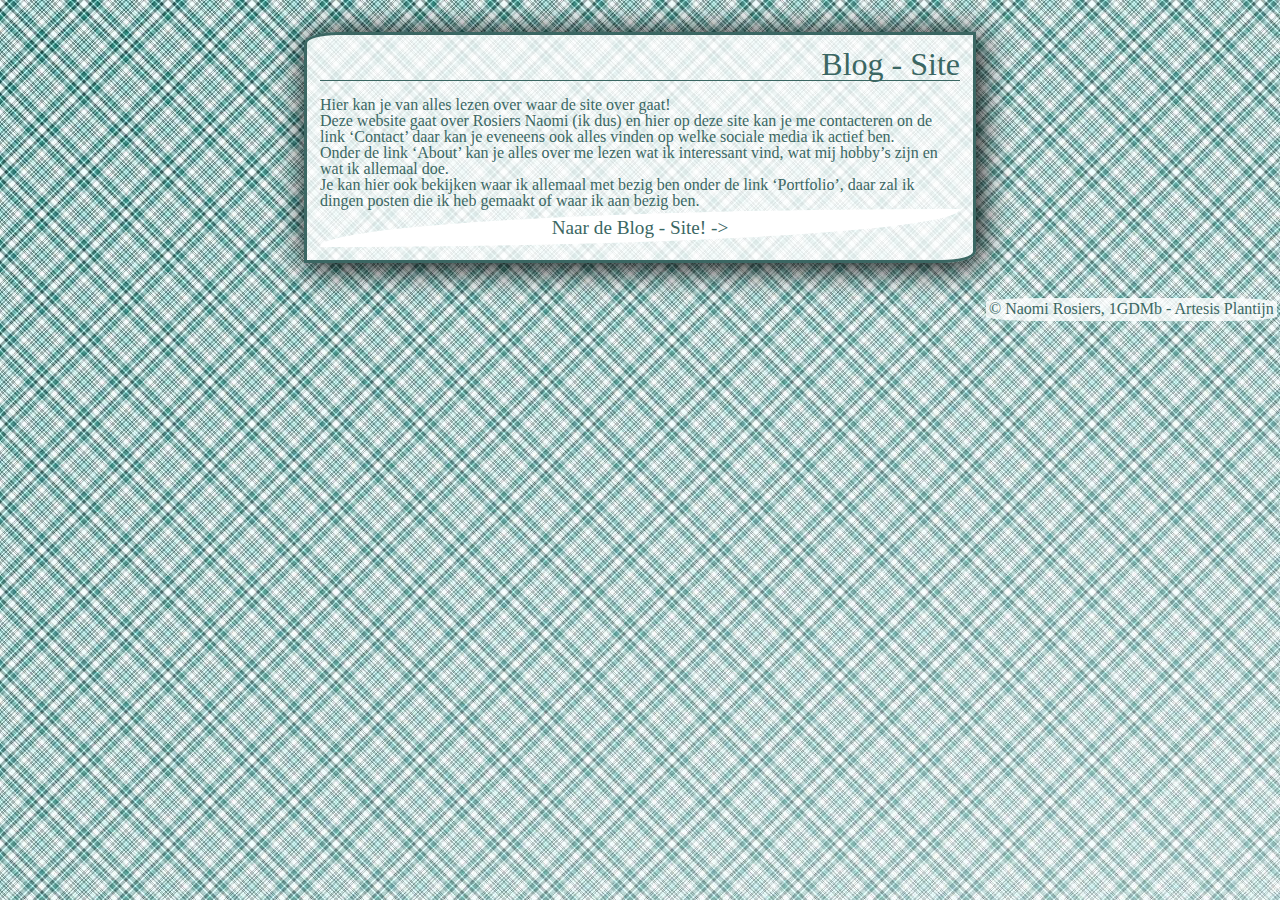
<file: index.html>
<!doctype html>
<html>
	<head>
		<title>Blog - Rosiers Naomi</title>
		<link rel="stylesheet" type="text/css" href="reset.css">
		<link rel="stylesheet" type="text/css" href="Start.css">
		<meta charset="utf-8">
	</head>
	<body>
		<div class="kader2">
			<h3>Blog - Site</h3>
			<p>Hier kan je van alles lezen over waar de site over gaat!<br>
				Deze website gaat over Rosiers Naomi (ik dus) en hier op deze site kan je me contacteren on de link ‘Contact’ daar kan je eveneens ook alles vinden op welke sociale media ik actief ben.<br>
				Onder de link ‘About’ kan je alles over me lezen wat ik interessant vind, wat mij hobby’s zijn en wat ik allemaal doe.<br>
				Je kan hier ook bekijken waar ik allemaal met bezig ben onder de link ‘Portfolio’, daar zal ik dingen posten die ik heb gemaakt of waar ik aan bezig ben.<br>
				</p>
			<a href="Links/Home.html">Naar de Blog - Site! -></a>
			</div>

			<footer>
				<p class="copyright">© Naomi Rosiers, 1GDMb - Artesis Plantijn</p>
			</footer>

		<!-- Rosiers Naomi, 1GDMb -->
		<script src="jquery-2.1.3.min.js"></script>
		<script src="Start.js"></script>
	</body>
</html>
</file>
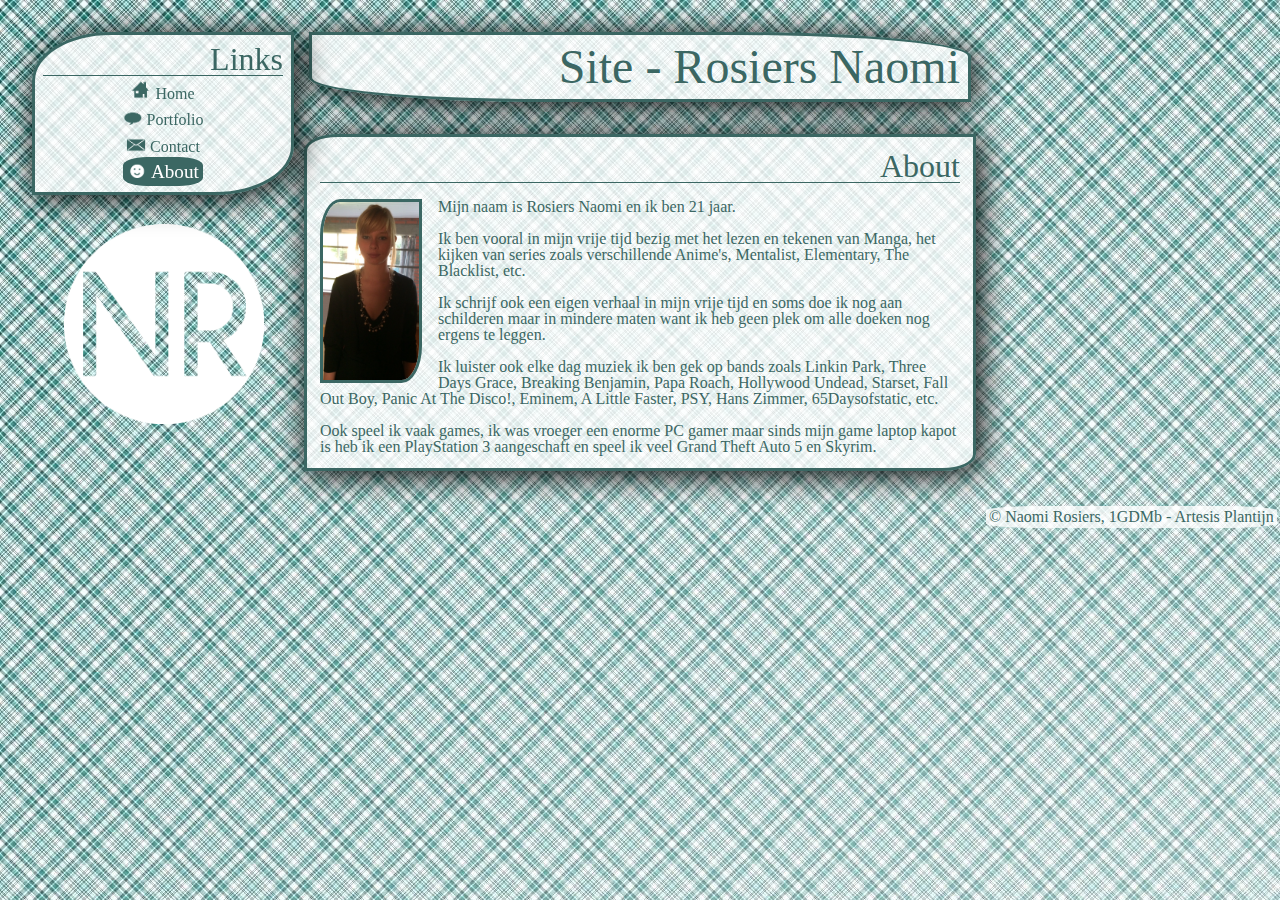
<file: Links/About.html>
<!doctype html>
<html>
	<head>
		<title>Site - Rosiers Naomi</title>
		<link rel="stylesheet" type="text/css" href="reset.css">
		<link rel="stylesheet" type="text/css" href="About.css">
		<meta charset="utf-8">
	</head>
	<body>

		<img src="Afbeeldingen/LogoNR.png" width="200px" height="200px" class="logoNR">

		<div class="kader1">
			<h2>Links</h2>
			<ul>
			<li ><a href="Home.html" class="link1"><img src="Afbeeldingen/Huisje1.png" width="20px" class="huis1"><img src="Afbeeldingen/Huisje2.png" width="20px" class="onzichtbaar huis2"> Home</a></li>

			<li><a href="Blog.html" class="link2"><img src="Afbeeldingen/Blog1.png" width="20px" class="blog1"><img src="Afbeeldingen/Blog2.png" width="20px" class="onzichtbaar blog2"> Portfolio</a></li>

			<li><a href="Contact.html" class="link3"><img src="Afbeeldingen/Contact1.png" width="20px" class="con1"><img src="Afbeeldingen/Contact2.png" width="20px" class="onzichtbaar con2"> Contact</a></li>
			<li><span class="bloggie"><img src="Afbeeldingen/About2.png" width="20px"> About</span></li>
		</ul>
		</div>

		<div class="popup1 onzichtbaar">
			<p>Naar de Homepage pagina, waar je vanalles van informatie kunt vinden over deze website en meer!</p>
		</div>

		<div class="popup2 onzichtbaar">
			<p>Naar de Portfolio pagina, waar je alles kan lezen en bekijken over wat ik allemaal heb gedaan en wat ik nog ga doen!</p>
		</div>

		<div class="popup3 onzichtbaar">
			<p>Naar de Contact pagina, waar je mij een e-mail kunt sturen, me kunt volgen op sociale media en meer!</p>
		</div>

		<header>
    	<h1>Site - Rosiers Naomi</h1>
    	</header>

		<div class="kader2">
			<h3>About</h3>
			<img src="Afbeeldingen/EigenFoto.png" class="EigenFoto">
			<p>Mijn naam is Rosiers Naomi en ik ben 21 jaar.<br><br>

				Ik ben vooral in mijn vrije tijd bezig met het lezen en tekenen van Manga, het kijken van series zoals verschillende Anime's, Mentalist, Elementary, The Blacklist, etc.<br><br>

				Ik schrijf ook een eigen verhaal in mijn vrije tijd en soms doe ik nog aan schilderen maar in mindere maten want ik heb geen plek om alle doeken nog ergens te leggen.<br><br>

				Ik luister ook elke dag muziek ik ben gek op bands zoals Linkin Park, Three Days Grace, Breaking Benjamin, Papa Roach, Hollywood Undead, Starset, Fall Out Boy, Panic At The Disco!, Eminem, A Little Faster, PSY, Hans Zimmer, 65Daysofstatic, etc.<br><br>

				Ook speel ik vaak games, ik was vroeger een enorme PC gamer maar sinds mijn game laptop kapot is heb ik een PlayStation 3 aangeschaft en speel ik veel Grand Theft Auto 5 en Skyrim.
				</p>
			</div>

			<footer>
				<p class="copyright">© Naomi Rosiers, 1GDMb - Artesis Plantijn</p>
			</footer>

		<!-- Rosiers Naomi, 1GDMb -->
		<script src="jquery-2.1.3.min.js"></script>
		<script src="About.js"></script>
	</body>
</html>
</file>
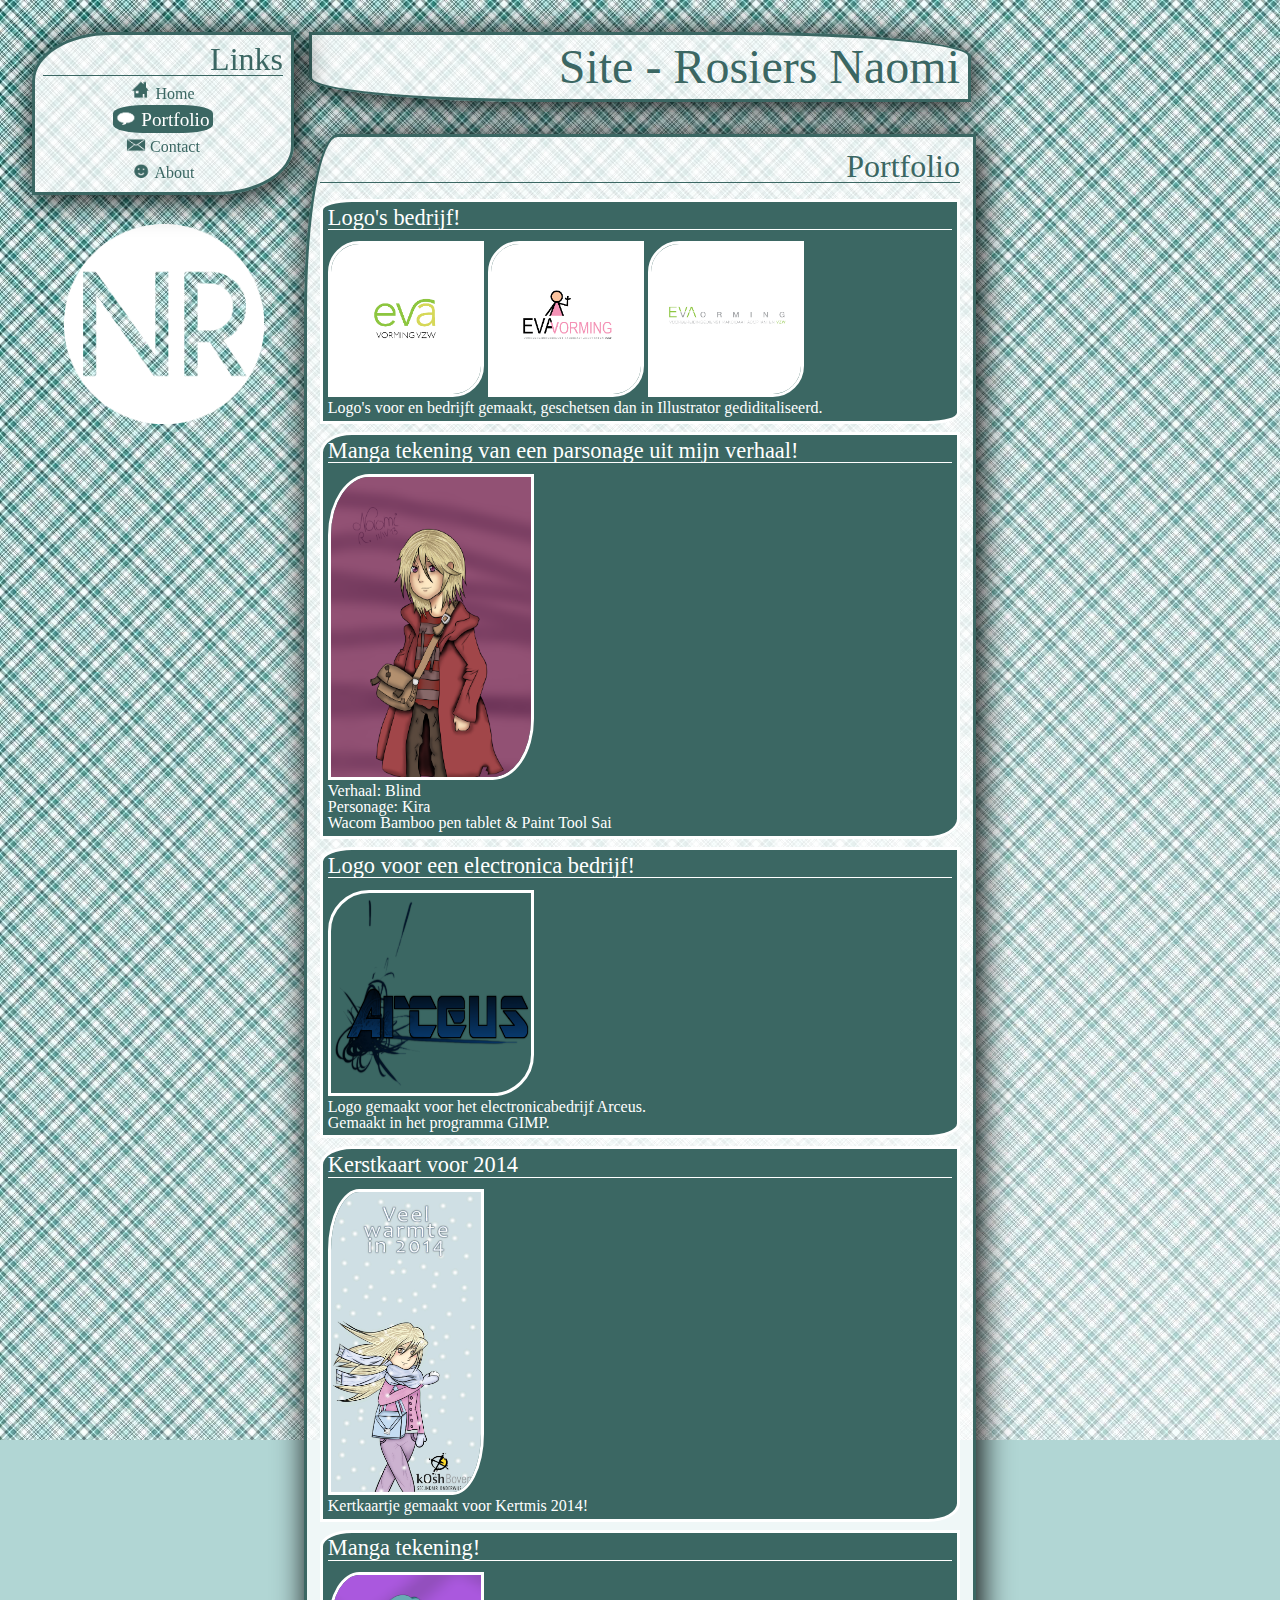
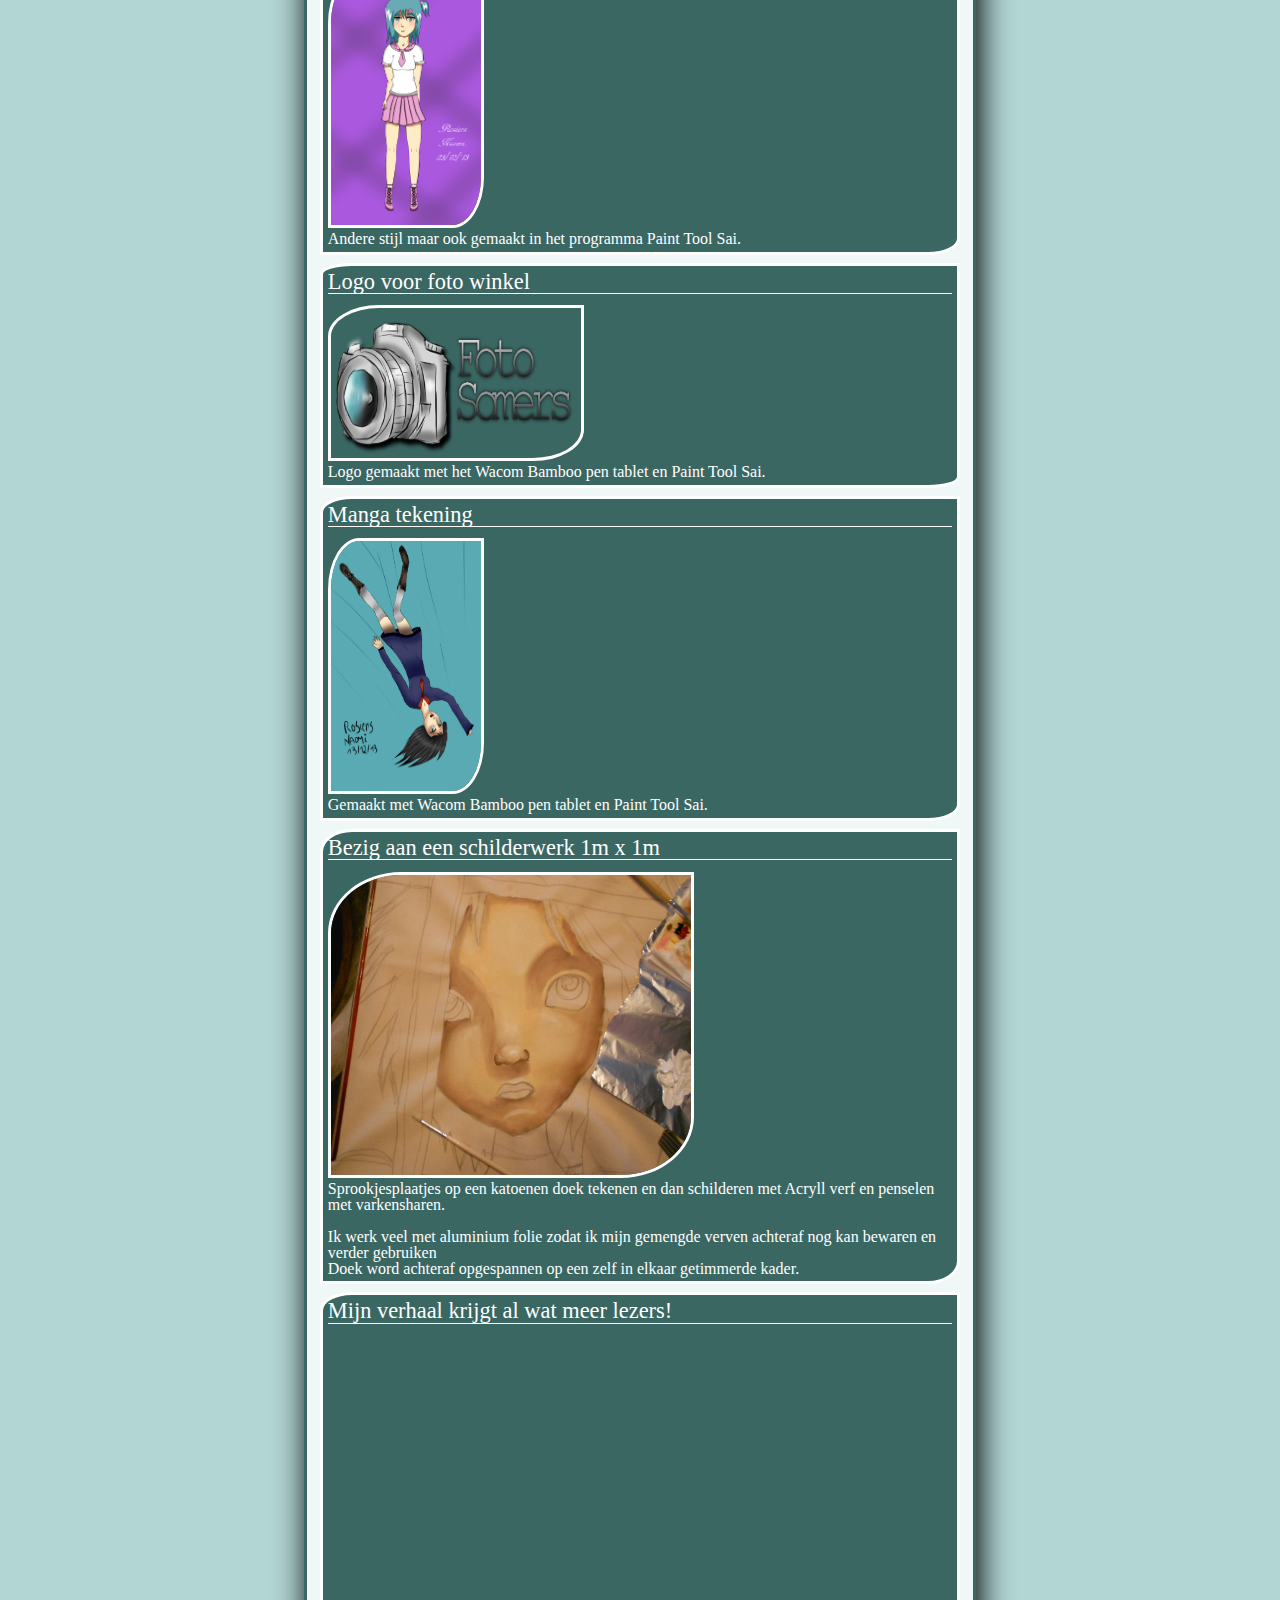
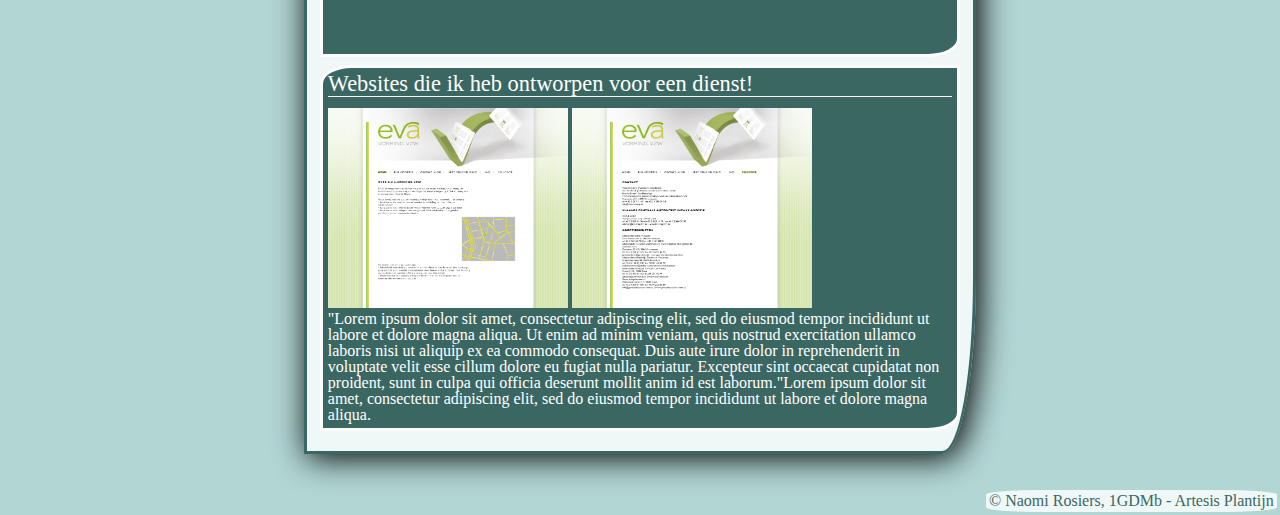
<file: Links/Blog.html>
<!doctype html>
<html>
	<head>
		<title>Site - Rosiers Naomi</title>
		<link rel="stylesheet" type="text/css" href="reset.css">
		<link rel="stylesheet" type="text/css" href="Blog.css">
		<meta charset="utf-8">
	</head>
	<body>

		<img src="Afbeeldingen/LogoNR.png" width="200px" height="200px" class="logoNR">

		<div class="kader1">
			<h2>Links</h2>
			<ul>
			<li ><a href="Home.html" class="link1"><img src="Afbeeldingen/Huisje1.png" width="20px" class="huis1"><img src="Afbeeldingen/Huisje2.png" width="20px" class="onzichtbaar huis2"> Home</a></li>
			<li><span class="bloggie"><img src="Afbeeldingen/Blog2.png" width="20px"> Portfolio</span></li>
			<li><a href="Contact.html" class="link3"><img src="Afbeeldingen/Contact1.png" width="20px" class="con1"><img src="Afbeeldingen/Contact2.png" width="20px" class="onzichtbaar con2"> Contact</a></li>

			<li><a href="About.html" class="link4"><img src="Afbeeldingen/About1.png" width="20px" class="ab1"><img src="Afbeeldingen/About2.png" width="20px" class="onzichtbaar ab2"> About</a></li>

		</ul>
		</div>

		<div class="popup1 onzichtbaar">
			<p>Naar de Homepage pagina, waar je vanalles van informatie kunt vinden over deze website en meer!</p>
		</div>

		<div class="popup3 onzichtbaar">
			<p>Naar de Contact pagina, waar je mij een e-mail kunt sturen, me kunt volgen op sociale media en meer!</p>
		</div>

		<div class="popup4 onzichtbaar">
			<p>Naar de About pagina, waar je alles kunt lezen over mij. Wat ik graag doe, wat is lees, wat ik game en meer!</p>
		</div>

		<header>
    	<h1>Site - Rosiers Naomi</h1>
    	</header>

		<div class="kader2">
			<h3>Portfolio</h3>

			<div class="post">
				<h4>Logo's bedrijf!</h4>
				<img src="Afbeeldingen/LogosEVA1.png" width="150px" height="150px" class="fotokader">
				<img src="Afbeeldingen/LogosEVA2.png" width="150px" height="150px" class="fotokader">
				<img src="Afbeeldingen/LogosEVA3.png" width="150px" height="150px" class="fotokader">
				<p class="postpara">Logo's voor en bedrijft gemaakt, geschetsen dan in Illustrator gediditaliseerd.</p>
			</div>

			<div class="post">
				<h4>Manga tekening van een parsonage uit mijn verhaal!</h4>
				<img src="Afbeeldingen/Manga2.png" width="200px" height="300px" class="fotokader">
				<p class="postpara">Verhaal: Blind<br>
					Personage: Kira<br>
					Wacom Bamboo pen tablet & Paint Tool Sai</p>
			</div>

			<div class="post">
				<h4>Logo voor een electronica bedrijf!</h4>
				<img src="Afbeeldingen/ArceusLogo.png" width="200px" height="200px" class="fotokader">
				<p class="postpara">Logo gemaakt voor het electronicabedrijf Arceus.<br>
					Gemaakt in het programma GIMP.</p>
			</div>

			<div class="post">
				<h4>Kerstkaart voor 2014</h4>
				<img src="Afbeeldingen/Kerstkaart2014.jpg" width="150px" height="300px" class="fotokader">
				<p class="postpara">Kertkaartje gemaakt voor Kertmis 2014!</p>
			</div>

			<div class="post">
				<h4>Manga tekening!</h4>
				<img src="Afbeeldingen/Manga3.png" width="150px" height="250px" class="fotokader">
				<p class="postpara">Andere stijl maar ook gemaakt in het programma Paint Tool Sai.</p>
			</div>

			<div class="post">
				<h4>Logo voor foto winkel</h4>
				<img src="Afbeeldingen/LogoBen.png" width="250px" height="150px" class="fotokader">
				<p class="postpara">Logo gemaakt met het Wacom Bamboo pen tablet en Paint Tool Sai.</p>
			</div>

			<div class="post">
				<h4>Manga tekening</h4>
				<img src="Afbeeldingen/Manga1.png" width="150px" height="250px" class="fotokader">
				<p class="postpara">Gemaakt met Wacom Bamboo pen tablet en Paint Tool Sai.</p>
			</div>

			<div class="post">
			<h4>Bezig aan een schilderwerk 1m x 1m</h4>
			<img src="Afbeeldingen/Schilderwerk.JPG" width="360px" height="300px" class="fotokader">
			<p class="postpara">
				Sprookjesplaatjes op een katoenen doek tekenen en dan schilderen met Acryll verf en penselen met varkensharen.<br><br>

				Ik werk veel met aluminium folie zodat ik mijn gemengde verven achteraf nog kan bewaren en verder gebruiken<br>
				Doek word achteraf opgespannen op een zelf in elkaar getimmerde kader.</p>
			</div>

			<div class="post">
				<h4>Mijn verhaal krijgt al wat meer lezers!</h4>
			<iframe width="500" height="280" frameborder="0" allowfullscreen="" src="http://embed.wattpad.com/story/7439015"></iframe>
			</div>

			<div class="post">
			<h4>Websites die ik heb ontworpen voor een dienst!</h4>
			<img src="Afbeeldingen/Site1.png" width="240px" height="200px">
			<img src="Afbeeldingen/Site2.png" width="240px" height="200px">
			<p class="postpara">"Lorem ipsum dolor sit amet, consectetur adipiscing elit, sed do eiusmod tempor incididunt ut labore et dolore magna aliqua. Ut enim ad minim veniam, quis nostrud exercitation ullamco laboris nisi ut aliquip ex ea commodo consequat. Duis aute irure dolor in reprehenderit in voluptate velit esse cillum dolore eu fugiat nulla pariatur. Excepteur sint occaecat cupidatat non proident, sunt in culpa qui officia deserunt mollit anim id est laborum."Lorem ipsum dolor sit amet, consectetur adipiscing elit, sed do eiusmod tempor incididunt ut labore et dolore magna aliqua.</p></div>

			</div>

			<footer>
				<p class="copyright">© Naomi Rosiers, 1GDMb - Artesis Plantijn</p>
			</footer>

		<!-- Rosiers Naomi, 1GDMb -->
		<script src="jquery-2.1.3.min.js"></script>
		<script src="Blog.js"></script>
	</body>
</html>
</file>
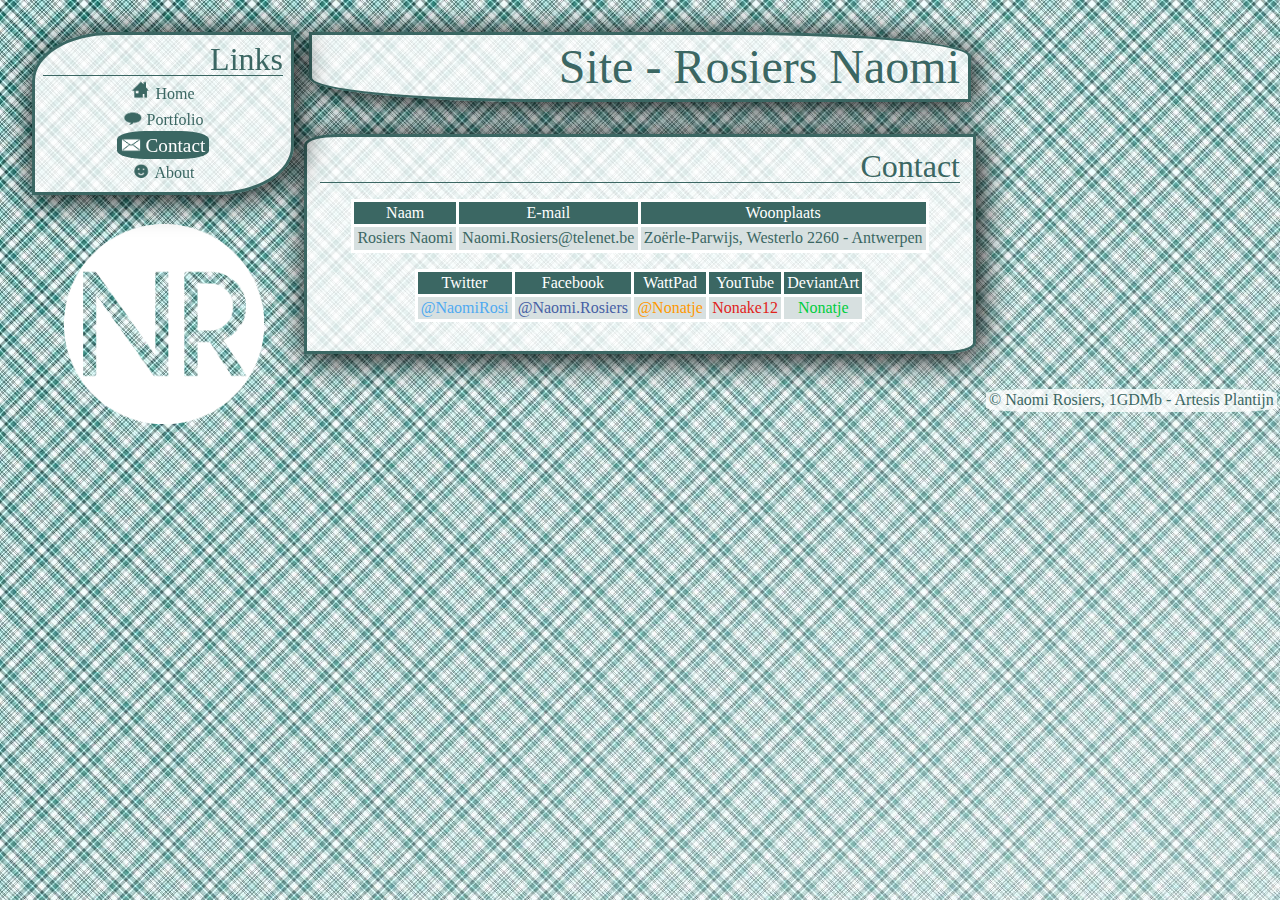
<file: Links/Contact.html>
<!doctype html>
<html>
	<head>
		<title>Site - Rosiers Naomi</title>
		<link rel="stylesheet" type="text/css" href="reset.css">
		<link rel="stylesheet" type="text/css" href="Contact.css">
		<meta charset="utf-8">
	</head>
	<body>

		<img src="Afbeeldingen/LogoNR.png" width="200px" height="200px" class="logoNR">

		<div class="kader1">
			<h2>Links</h2>
			<ul>
			<li ><a href="Home.html" class="link1"><img src="Afbeeldingen/Huisje1.png" width="20px" class="huis1"><img src="Afbeeldingen/Huisje2.png" width="20px" class="onzichtbaar huis2"> Home</a></li>

			<li><a href="Blog.html" class="link2"><img src="Afbeeldingen/Blog1.png" width="20px" class="blog1"><img src="Afbeeldingen/Blog2.png" width="20px" class="onzichtbaar blog2"> Portfolio</a></li>
			<li><span class="bloggie"><img src="Afbeeldingen/Contact2.png" width="20px"> Contact</span></li>
			<li><a href="About.html" class="link4"><img src="Afbeeldingen/About1.png" width="20px" class="ab1"><img src="Afbeeldingen/About2.png" width="20px" class="onzichtbaar ab2"> About</a></li>
		</ul>
		</div>

		<div class="popup1 onzichtbaar">
			<p>Naar de Homepage pagina, waar je vanalles van informatie kunt vinden over deze website en meer!</p>
		</div>

		<div class="popup2 onzichtbaar">
			<p>Naar de Portfolio pagina, waar je alles kan lezen en bekijken over wat ik allemaal heb gedaan en wat ik nog ga doen!</p>
		</div>

		<div class="popup4 onzichtbaar">
			<p>Naar de About pagina, waar je alles kunt lezen over mij. Wat ik graag doe, wat is lees, wat ik game en meer!</p>
		</div>

		<header>
    	<h1>Site - Rosiers Naomi</h1>
    	</header>

		<div class="kader2">
			<h3>Contact</h3>
			<table>
				<tr>
					<th>Naam</th>
					<th>E-mail</th>
					<th>Woonplaats</th>
				</tr>
				<tr>
				<td>Rosiers Naomi</td>
				<td>Naomi.Rosiers@telenet.be</td>
				<td>Zoërle-Parwijs, Westerlo 2260 - Antwerpen</td>
			</table>

			<table>
				<tr>
					<th>Twitter</th>
					<th>Facebook</th>
					<th>WattPad</th>
					<th>YouTube</th>
					<th>DeviantArt</th>
				</tr>
				<tr>
					<td><span class="twitter">@NaomiRosi</span></td>
					<td><span class="facebook">@Naomi.Rosiers</span></td>
					<td><span class="wattpad">@Nonatje</span></td>
					<td><span class="youtube">Nonake12</span></td>
					<td><span class="deviantart">Nonatje</span></td>
				</tr>
			</table>
			</div>

			<footer>
				<p class="copyright">© Naomi Rosiers, 1GDMb - Artesis Plantijn</p>
			</footer>

		<!-- Rosiers Naomi, 1GDMb -->
		<script src="jquery-2.1.3.min.js"></script>
		<script src="Contact.js"></script>
	</body>
</html>
</file>
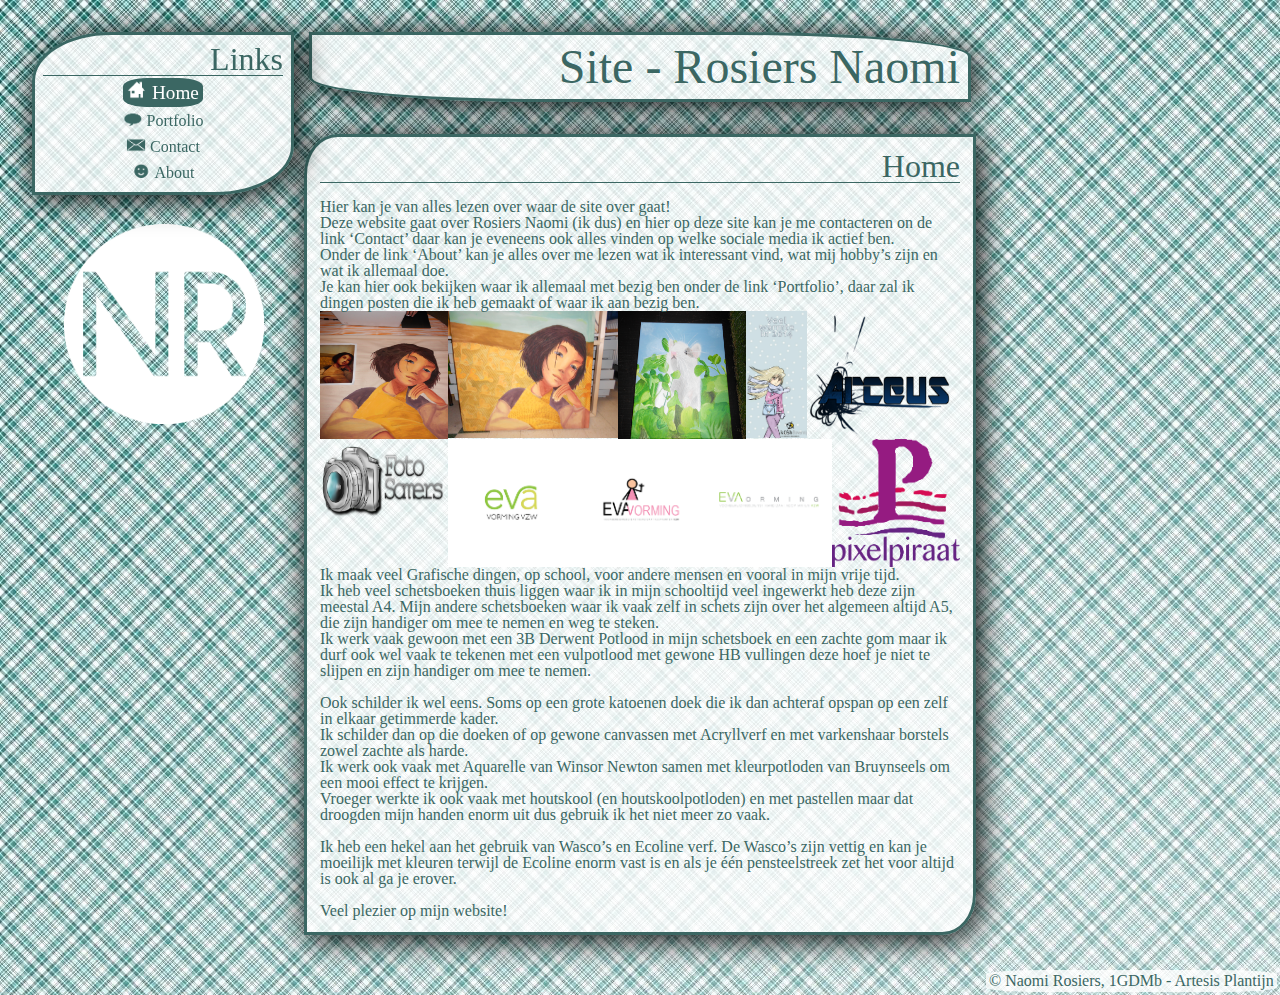
<file: Links/Home.html>
<!doctype html>
<html>
	<head>
		<title>Site - Rosiers Naomi</title>
		<link rel="stylesheet" type="text/css" href="reset.css">
		<link rel="stylesheet" type="text/css" href="Home.css">
		<meta charset="utf-8">
	</head>
	<body>

		<img src="Afbeeldingen/LogoNR.png" width="200px" height="200px" class="logoNR">

		<div class="kader1">
			<h2>Links</h2>
			<ul>
			<li ><span class="bloggie"><img src="Afbeeldingen/Huisje2.png" width="20px"> Home</span></li>
			<li><a href="Blog.html" class="link2"><img src="Afbeeldingen/Blog1.png" width="20px" class="blog1"><img src="Afbeeldingen/Blog2.png" width="20px" class="onzichtbaar blog2"> Portfolio</a></li>
			<li><a href="Contact.html" class="link3"><img src="Afbeeldingen/Contact1.png" width="20px" class="con1"><img src="Afbeeldingen/Contact2.png" width="20px" class="onzichtbaar con2"> Contact</a></li>
			<li><a href="About.html" class="link4"><img src="Afbeeldingen/About1.png" width="20px" class="ab1"><img src="Afbeeldingen/About2.png" width="20px" class="onzichtbaar ab2"> About</a></li>
		</ul>
		</div>
		<div class="popup2 onzichtbaar">
			<p>Naar de Portfolio pagina, waar je alles kan lezen en bekijken over wat ik allemaal heb gedaan en wat ik nog ga doen!</p>
		</div>

		<div class="popup3 onzichtbaar">
			<p>Naar de Contact pagina, waar je mij een e-mail kunt sturen, me kunt volgen op sociale media en meer!</p>
		</div>
		<div class="popup4 onzichtbaar">
			<p>Naar de About pagina, waar je alles kunt lezen over mij. Wat ik graag doe, wat is lees, wat ik game en meer!</p>
		</div>

		<header>
    	<h1>Site - Rosiers Naomi</h1>
    	</header>

		<div class="kader2">
			<h3>Home</h3>
			<p>Hier kan je van alles lezen over waar de site over gaat!<br>
			Deze website gaat over Rosiers Naomi (ik dus) en hier op deze site kan je me contacteren on de link ‘Contact’ daar kan je eveneens ook alles vinden op welke sociale media ik actief ben.<br>
			Onder de link ‘About’ kan je alles over me lezen wat ik interessant vind, wat mij hobby’s zijn en wat ik allemaal doe.<br>
			Je kan hier ook bekijken waar ik allemaal met bezig ben onder de link ‘Portfolio’, daar zal ik dingen posten die ik heb gemaakt of waar ik aan bezig ben.<br>
			</p>

			<img src="Afbeeldingen/Doek1.JPG" class= "vak1">
			<img src="Afbeeldingen/Doek2.JPG" class= "vak2">
			<img src="Afbeeldingen/Doek3.JPG" class= "vak3">
			<img src="Afbeeldingen/Kerstkaart2014.jpg" class= "vak4">
			<img src="Afbeeldingen/ArceusLogo.png" class= "vak5">
			<img src="Afbeeldingen/LogoBen.png" class= "vak6">
			<img src="Afbeeldingen/LogosEVA1.png" class= "vak7">
			<img src="Afbeeldingen/LogosEVA2.png" class= "vak8">
			<img src="Afbeeldingen/LogosEVA3.png" class= "vak9">
			<img src="Afbeeldingen/PixelPiraat.png" class= "vak10">

			<p>Ik maak veel Grafische dingen, op school, voor andere mensen en vooral in mijn vrije tijd.<br>
			Ik heb veel schetsboeken thuis liggen waar ik in mijn schooltijd veel ingewerkt heb deze zijn meestal A4. Mijn andere schetsboeken waar ik vaak zelf in schets zijn over het algemeen altijd A5, die zijn handiger om mee te nemen en weg te steken.<br>
			Ik werk vaak gewoon met een 3B Derwent Potlood in mijn schetsboek en een zachte gom maar ik durf ook wel vaak te tekenen met een vulpotlood met gewone HB vullingen deze hoef je niet te slijpen en zijn handiger om mee te nemen.<br><br>

			Ook schilder ik wel eens. Soms op een grote katoenen doek die ik dan achteraf opspan op een zelf in elkaar getimmerde kader.<br>
			Ik schilder dan op die doeken of op gewone canvassen met Acryllverf en met varkenshaar borstels zowel zachte als harde.<br>
			Ik werk ook vaak met Aquarelle van Winsor Newton samen met kleurpotloden van Bruynseels om een mooi effect te krijgen.<br>
			Vroeger werkte ik ook vaak met houtskool (en houtskoolpotloden) en met pastellen maar dat droogden mijn handen enorm uit dus gebruik ik het niet meer zo vaak.<br><br>

			Ik heb een hekel aan het gebruik van Wasco’s en Ecoline verf. De Wasco’s zijn vettig en kan je moeilijk met kleuren terwijl de Ecoline enorm vast is en als je één pensteelstreek zet het voor altijd is ook al ga je erover.<br><br>

			Veel plezier op mijn website!
			</p>
			</div>

			<footer>
				<p class="copyright">© Naomi Rosiers, 1GDMb - Artesis Plantijn</p>
			</footer>

		<!-- Rosiers Naomi, 1GDMb -->
		<script src="jquery-2.1.3.min.js"></script>
		<script src="Home.js"></script>
	</body>
</html>
</file>
<file: Start.css>
/* Layout */
body {
	background: #B1D6D4;
	background-image: url(AchtergrondPatroon.jpg);
	background-repeat: no-repeat;
	width: 100%;
	font-family: "Calibri";
}

.kader2 {
	background: rgba(255, 255, 255, 0.8);
	width: 40em;
	margin: 2em auto 2em auto;
	padding: 0.8em;
	border-radius: 5% 0% 5% 0%;
	border: 0.2em solid #3B6763;
	box-shadow: 0.2em 0.2em 2em black;
}

footer {
	background: rgba(255, 255, 255, 0.8);
	display: table;
	float: right;
	margin: 0.2em;
	padding: 0.2em;
	border-radius: 20%;
}

/* Tekst */
h3 {
	font-size: 2em;
	color: #3B6763;
	border-bottom: 0.05em solid #3B6763;
	text-align: right;
	margin-bottom: 0.5em;
}

p {
	color: #3B6763;
}

a {
	color: #3B6763;
	text-decoration: none;
	font-size: 1.2em;
	background: white;
	border-radius: 100% 0% 100% 0%;
	padding: 0.5em;
	display: block;
	text-align: center;
}

a:hover {
	color: white;
	background: #3B6763;
	border-radius: 100% 0% 100% 0%;
	padding: 0.5em;
}

.copyright {
	color: #3B6763;
	text-align: right;
}

/* Overig */
.onzichtbaar {
	display: none;
}

.zichtbaar {
	display: inline;
}

.vakje1 {
	width: 7em;
	height: 7em;
	background: purple;
	float: left;
	margin: 0.5em;
	color: white;
}

.vakje2 {
	width: 7em;
	height: 7em;
	background: purple;
	float: right;
	margin: 0.5em;
	color: white;
}

/* Rosiers Naomi, 1GDMb */
</file>
<file: Links/About.css>
/* Layout */
body {
	background: #B1D6D4;
	background-image: url(Afbeeldingen/AchtergrondPatroon.jpg);
	background-repeat: no-repeat;
	width: 100%;
	font-family: "Calibri";
}

header {
	width: 40em;
	background: rgba(255, 255, 255, 0.8);
	margin: 2em auto 2em auto;
	padding: 0.5em;
	text-align: right;
	border-radius: 0% 35% 0% 35%;
	border: 0.2em solid #3B6763;
	box-shadow: 0.2em 0.2em 2em black;
}

.logoNR{
	margin: 12em 2em 2em 4em;
	position: fixed;
}

.kader1 {
	background: rgba(255, 255, 255, 0.8);
	position: relative;
	width: 15em;
	margin: auto auto auto 2em;
	position: fixed;
	display: block;
	padding: 0.5em;
	text-align: center;
	border-radius: 30% 0% 30% 0%;
	border: 0.2em solid #3B6763;
	box-shadow: 0.2em 0.2em 2em black;
}

.popup1, .popup2, .popup3 {
	position: fixed;
	width: 15em;
	margin: 4em auto auto 15em;
	background: white;
	border: 0.2em solid #3B6763;
	box-shadow: 0.2em 0.2em 2em black;
	padding: 0.5em;
	text-align: center;
}

.kader2 {
	background: rgba(255, 255, 255, 0.8);
	width: 40em;
	margin: auto auto 2em auto;
	padding: 0.8em;
	border-radius: 5% 0% 5% 0%;
	border: 0.2em solid #3B6763;
	box-shadow: 0.2em 0.2em 2em black;
}

footer {
	background: rgba(255, 255, 255, 0.8);
	display: table;
	float: right;
	margin: 0.2em;
	padding: 0.2em;
	border-radius: 20%;
}

.EigenFoto {
	width: 15%;
	border: 0.2em solid #3B6763;
	border-radius: 20% 0% 20% 0%;
	float: left;
	margin-right: 1em;
}

/* Tekst */
h1 {
	font-size: 3em;
	color: #3B6763;
}

h2 {
	font-size: 2em;
	color: #3B6763;
	border-bottom: 0.05em solid #3B6763;
	text-align: right;
}

h3 {
	font-size: 2em;
	color: #3B6763;
	border-bottom: 0.05em solid #3B6763;
	text-align: right;
	margin-bottom: 0.5em;
}

a {
	text-decoration: none;
	color: #3B6763;
}

a:hover, .bloggie {
	color: white;
	background: #3B6763;
	border-radius: 30%;
	padding: 0.2em;
	font-size: 1.2em;
}

li {
	margin: 0.2em;
	position: relative;
}

p {
	color: #3B6763;
}

.copyright {
	color: #3B6763;
	text-align: right;
}

/* Overig */

.onzichtbaar {
	display: none;
}

.zichtbaar {
	display: inline;
}

/* Rosiers Naomi, 1GDMb */
</file>
<file: Links/Blog.css>
/* Layout */
body {
	background: #B1D6D4;
	background-image: url(Afbeeldingen/AchtergrondPatroon.jpg);
	background-repeat: no-repeat;
	width: 100%;
	font-family: "Calibri";
}

header {
	width: 40em;
	background: rgba(255, 255, 255, 0.8);
	margin: 2em auto 2em auto;
	padding: 0.5em;
	text-align: right;
	border-radius: 0% 35% 0% 35%;
	border: 0.2em solid #3B6763;
	box-shadow: 0.2em 0.2em 2em black;
}

.logoNR{
	margin: 12em 2em 2em 4em;
	position: fixed;
}

.kader1 {
	background: rgba(255, 255, 255, 0.8);
	position: relative;
	width: 15em;
	margin: auto auto auto 2em;
	position: fixed;
	display: block;
	padding: 0.5em;
	text-align: center;
	border-radius: 30% 0% 30% 0%;
	border: 0.2em solid #3B6763;
	box-shadow: 0.2em 0.2em 2em black;
}

.popup1, .popup3, .popup4 {
	position: fixed;
	width: 15em;
	margin: 4em auto auto 15em;
	background: white;
	border: 0.2em solid #3B6763;
	box-shadow: 0.2em 0.2em 2em black;
	padding: 0.5em;
	text-align: center;
}

.kader2 {
	background: rgba(255, 255, 255, 0.8);
	width: 40em;
	margin: auto auto 2em auto;
	padding: 0.8em;
	border-radius: 5% 0% 5% 0%;
	border: 0.2em solid #3B6763;
	box-shadow: 0.2em 0.2em 2em black;
}

footer {
	background: rgba(255, 255, 255, 0.8);
	float: right;
	margin: 0.2em;
	padding: 0.2em;
	border-radius: 20%;
}

iframe {
	margin: 1em 4em 1em 4em;
}

.fotokader {
	border: 0.2em solid white;
	border-radius: 20% 0% 20% 0%;
}

/* Tekst */
h1 {
	font-size: 3em;
	color: #3B6763;
}

h2 {
	font-size: 2em;
	color: #3B6763;
	border-bottom: 0.05em solid #3B6763;
	text-align: right;
}

h3 {
	font-size: 2em;
	color: #3B6763;
	border-bottom: 0.05em solid #3B6763;
	text-align: right;
	margin-bottom: 0.5em;
}

h4 {
	font-size: 1.4em;
	color: white;
	border-bottom: 0.05em solid white;
	margin-bottom: 0.5em;
}

a {
	text-decoration: none;
	color: #3B6763;
}

a:hover, .bloggie {
	color: white;
	background: #3B6763;
	border-radius: 30%;
	padding: 0.2em;
	font-size: 1.2em;
}

li {
	margin: 0.2em;
	position: relative;
}

p {
	color: #3B6763;
}

.postpara {
	color: white;
}

.copyright {
	color: #3B6763;
	text-align: right;
}

/* Vakjes & Posts */

.post {
	background: #3B6763;
	padding: 0.3em;
	border: 0.2em solid white;
	border-radius: 5% 0% 5% 0%;
	margin-bottom: 0.5em;

}

/* Overig */

.onzichtbaar {
	display: none;
}

.zichtbaar {
	display: inline;
}

/* Rosiers Naomi, 1GDMb */
</file>
<file: Links/Contact.css>
/* Layout */
body {
	background: #B1D6D4;
	background-image: url(Afbeeldingen/AchtergrondPatroon.jpg);
	background-repeat: no-repeat;
	width: 100%;
	font-family: "Calibri";
}

header {
	width: 40em;
	background: rgba(255, 255, 255, 0.8);
	margin: 2em auto 2em auto;
	padding: 0.5em;
	text-align: right;
	border-radius: 0% 35% 0% 35%;
	border: 0.2em solid #3B6763;
	box-shadow: 0.2em 0.2em 2em black;
}

.logoNR{
	margin: 12em 2em 2em 4em;
	position: fixed;
}

.kader1 {
	background: rgba(255, 255, 255, 0.8);
	position: relative;
	width: 15em;
	margin: auto auto auto 2em;
	position: fixed;
	display: block;
	padding: 0.5em;
	text-align: center;
	border-radius: 30% 0% 30% 0%;
	border: 0.2em solid #3B6763;
	box-shadow: 0.2em 0.2em 2em black;
}

.popup1, .popup2, .popup4 {
	position: fixed;
	width: 15em;
	margin: 4em auto auto 15em;
	background: white;
	border: 0.2em solid #3B6763;
	box-shadow: 0.2em 0.2em 2em black;
	padding: 0.5em;
	text-align: center;
}

.kader2 {
	background: rgba(255, 255, 255, 0.8);
	width: 40em;
	margin: auto auto 2em auto;
	padding: 0.8em;
	border-radius: 5% 0% 5% 0%;
	border: 0.2em solid #3B6763;
	box-shadow: 0.2em 0.2em 2em black;
}

footer {
	background: rgba(255, 255, 255, 0.8);
	display: table;
	float: right;
	margin: 0.2em;
	padding: 0.2em;
	border-radius: 20%;
}

/* Tekst */
h1 {
	font-size: 3em;
	color: #3B6763;
}

h2 {
	font-size: 2em;
	color: #3B6763;
	border-bottom: 0.05em solid #3B6763;
	text-align: right;
}

h3 {
	font-size: 2em;
	color: #3B6763;
	border-bottom: 0.05em solid #3B6763;
	text-align: right;
	margin-bottom: 0.5em;
}

a {
	text-decoration: none;
	color: #3B6763;
}

a:hover, .bloggie {
	color: white;
	background: #3B6763;
	border-radius: 30%;
	padding: 0.2em;
	font-size: 1.2em;
}

.twitter {
	color: #4FAAF1;
}

.facebook {
	color: #4760A5;
}

.wattpad {
	color: #FF9900;
}

.youtube {
	color: #E1241B;
}

.deviantart {
	color: #00CE3E;
}

li {
	margin: 0.2em;
	position: relative;
}

p {
	color: #3B6763;
}

.copyright {
	color: #3B6763;
	text-align: right;
}

/* Tabel */
tr {
}

th {
	border: 0.2em solid white;
	color: white;
	padding: 0.2em;
}

table {
	margin: 1em auto 1em auto;
	background: #3B6763;
	text-align: center;
}

td {
	border: 0.2em solid white;
	background: rgba(255, 255, 255, 0.8);
	color: #3B6763;
	padding: 0.2em;
}

/* Overig */

.onzichtbaar {
	display: none;
}

.zichtbaar {
	display: inline;
}

/* Rosiers Naomi, 1GDMb */
</file>
<file: Links/Home.css>
/* Layout */
body {
	background: #B1D6D4;
	background-image: url(Afbeeldingen/AchtergrondPatroon.jpg);
	background-repeat: no-repeat;
	width: 100%;
	font-family: "Calibri";
}

header {
	width: 40em;
	background: rgba(255, 255, 255, 0.8);
	margin: 2em auto 2em auto;
	padding: 0.5em;
	text-align: right;
	border-radius: 0% 35% 0% 35%;
	border: 0.2em solid #3B6763;
	box-shadow: 0.2em 0.2em 2em black;
}

.logoNR{
	margin: 12em 2em 2em 4em;
	position: fixed;
}

.kader1 {
	background: rgba(255, 255, 255, 0.8);
	position: relative;
	width: 15em;
	margin: auto auto auto 2em;
	position: fixed;
	display: block;
	padding: 0.5em;
	text-align: center;
	border-radius: 30% 0% 30% 0%;
	border: 0.2em solid #3B6763;
	box-shadow: 0.2em 0.2em 2em black;
}

.popup2, .popup3, .popup4 {
	position: fixed;
	width: 15em;
	margin: 4em auto auto 15em;
	background: white;
	border: 0.2em solid #3B6763;
	box-shadow: 0.2em 0.2em 2em black;
	padding: 0.5em;
	text-align: center;
}

.kader2 {
	background: rgba(255, 255, 255, 0.8);
	width: 40em;
	margin: auto auto 2em auto;
	padding: 0.8em;
	border-radius: 5% 0% 5% 0%;
	border: 0.2em solid #3B6763;
	box-shadow: 0.2em 0.2em 2em black;
}

footer {
	background: rgba(255, 255, 255, 0.8);
	display: table;
	float: right;
	margin: 0.2em;
	padding: 0.2em;
	border-radius: 20%;
}

/* Tekst */
h1 {
	font-size: 3em;
	color: #3B6763;
}

h2 {
	font-size: 2em;
	color: #3B6763;
	border-bottom: 0.05em solid #3B6763;
	text-align: right;
}

h3 {
	font-size: 2em;
	color: #3B6763;
	border-bottom: 0.05em solid #3B6763;
	text-align: right;
	margin-bottom: 0.5em;
}

a {
	text-decoration: none;
	color: #3B6763;
}

a:hover, .bloggie {
	color: white;
	background: #3B6763;
	border-radius: 30%;
	padding: 0.2em;
	font-size: 1.2em;
}

li {
	margin: 0.2em;
	position: relative;
}

p {
	color: #3B6763;
}

.copyright {
	color: #3B6763;
	text-align: right;
}

/* Vakjes */

.vak1 {
	width: 8em;
	height: 8em;
	float: left;
}

.vak2 {
	width: 26.6%;
	float: left;
}

.vak3 {
	width: 8em;
	height: 8em;
	float: left;
}

.vak4 {
	width: 9.5%;
	float: left;
}
.vak5 {
	width: 9em;
	height: 8em;
	float: left;
}

.vak6 {
	width: 8em;
	height: 5em;
	float: left;
}

.vak7 {
	width: 8em;
	height: 8em;
	float: left;
}

.vak8 {
	width: 8em;
	height: 8em;
	float: left;
}

.vak9 {
	width: 8em;
	height: 8em;
	float: left;
}
.vak10 {
	width: 8em;
	height: 8em;
	float: left;
}

/* Overig */

.onzichtbaar {
	display: none;
}

.zichtbaar {
	display: inline;
}

/* Rosiers Naomi, 1GDMb */
</file>
